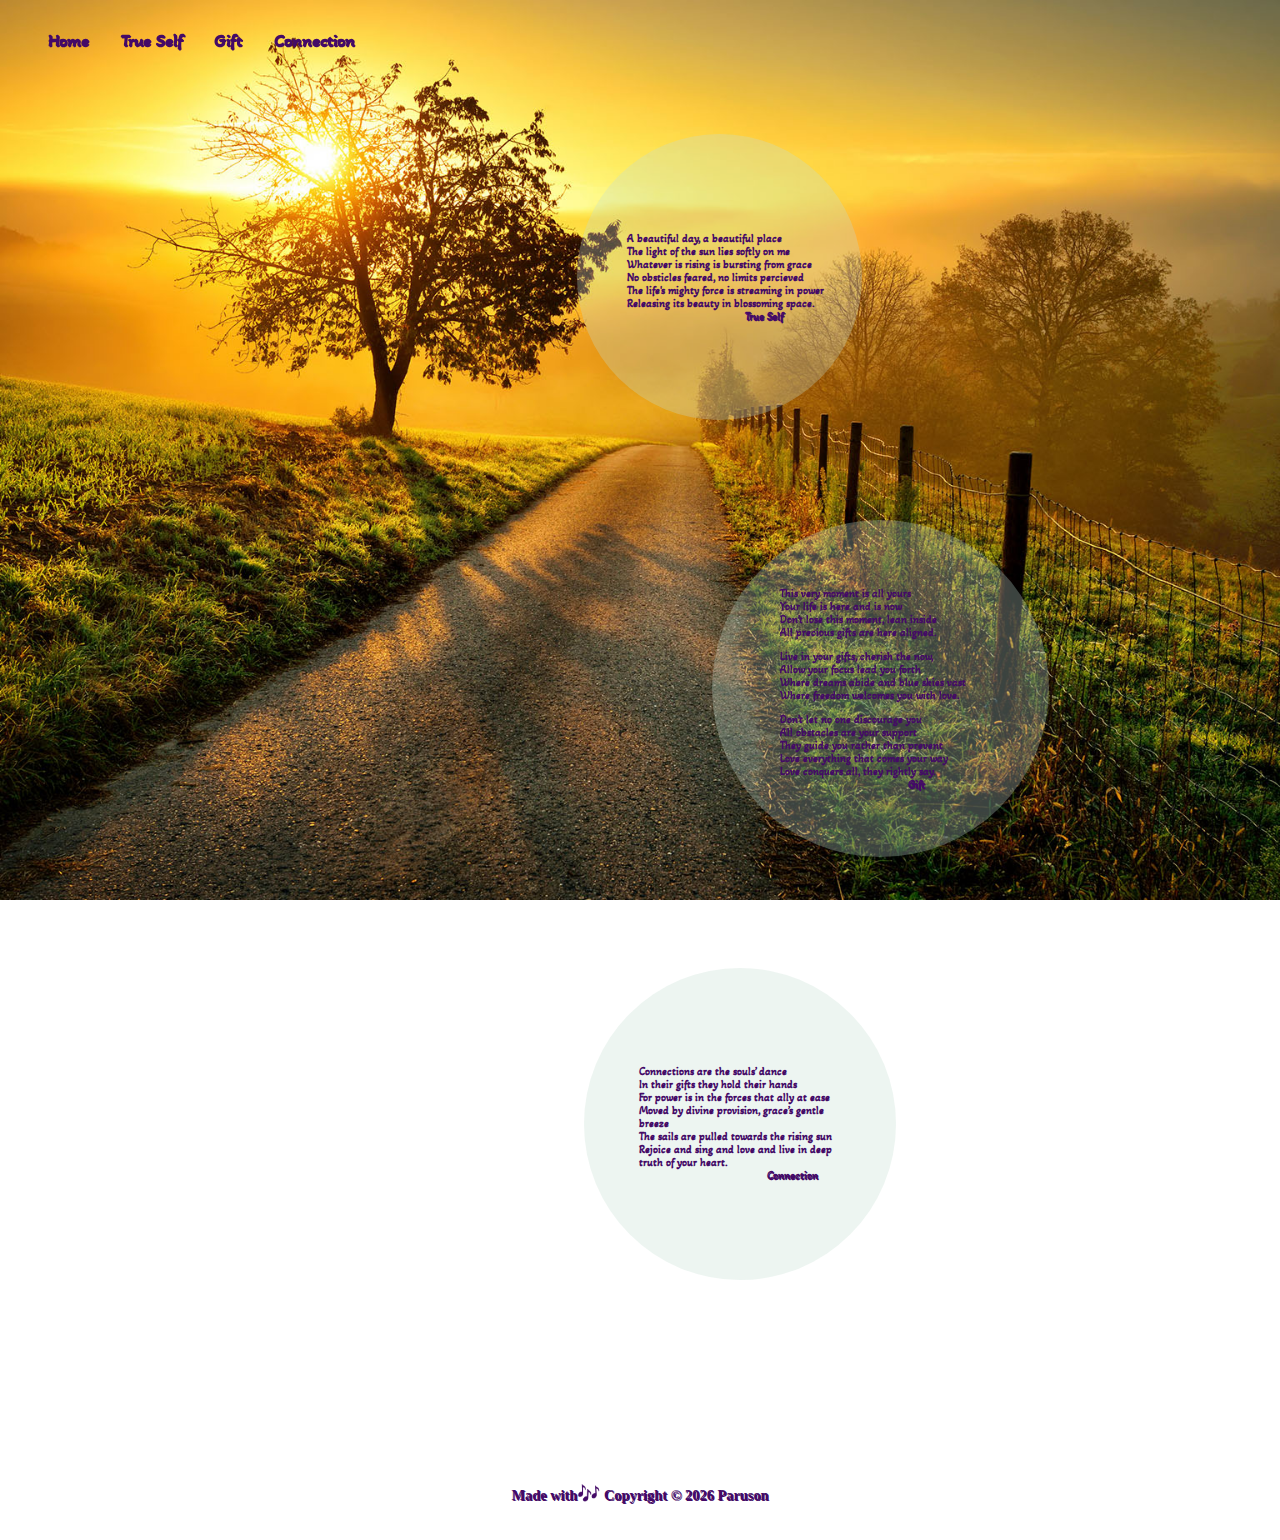
<file: index.html>
<!DOCTYPE html>
<html lang="en" dir="ltr">

<head>
  <meta charset="utf-8">
  <meta name="viewport" content="width=device-width, initial-scale=1">
  <title>This Life is a Gift</title>

  <link rel="icon" href="images/favicon.ico">
  <link rel="stylesheet" href="styles.css" />

  <link rel="preconnect" href="https://fonts.googleapis.com">
  <link rel="preconnect" href="https://fonts.gstatic.com" crossorigin>
  <link href="https://fonts.googleapis.com/css2?family=Akaya+Kanadaka&display=swap" rel="stylesheet">

</head>

<body class="home">

  <header>
    <menu>
      <li> <a class="navbar" href="index.html">Home</a></li>
      <li> <a class="navbar" href="trueself.html">True Self</a></li>
      <li> <a class="navbar" href="gift.html">Gift</a></li>
      <li> <a class="navbar" href="connection.html">Connection</a></li>
      </menu>
  </header>


<div class="transbox" id="frontfirst" id="butterfly">
  <div class="textbox">
    <p>A beautiful day, a beautiful place<br>The light of the sun lies softly on me<br>Whatever is rising is bursting from grace<br>No obsticles feared, no limits percieved<br>The life's mighty force is streaming in power<br>Releasing its beauty in blossoming space.<br><a href="trueself.html"><span id="signature">True Self</span></a></p>
    </div>
  </div>


<div class="transbox2">
    <div class="textbox">
      <p>This very moment is all yours<br>Your life is here and is now<br>Don’t lose this moment, lean inside<br>All precious gifts are here aligned.</p>
      <p>Live in your gifts, cherish the now,<br>Allow your focus lead you forth<br>Where dreams abide and blue skies vast<br>Where freedom welcomes you with love.</p>
      <p>Don’t let no one discourage you<br>All obstacles are your support<br>They guide you rather than prevent<br>Love everything that comes your way<br>Love conquers all, they rightly say.<br><a href="gift.html"><span id="signature">Gift</span></a></p>
   </div>
</div>

<div class="transbox3">
  <div class="textbox">
    <p>Connections are the souls’ dance<br>In their gifts they hold their hands<br>For power is in the forces that ally at ease<br>Moved by divine provision, grace’s gentle breeze<br>The sails are pulled towards the rising sun<br>Rejoice and sing and love and live in deep truth of your heart.<br><a href="connection.html"><span id="signature">Connection</span></a></p>
  </div>
</div>

<div class="video">

</div>

<footer>
  <p> Made with<span id="footicon">🎶</span> Copyright &copy; <script>document.write(/\d{4}/.exec(Date())[0])</script><a class="foot" href="http://www.paruson.com/" target="_blank" rel="noopener noreferrer"> Paruson</a></p>
</footer>

</body>

</html>
</file>
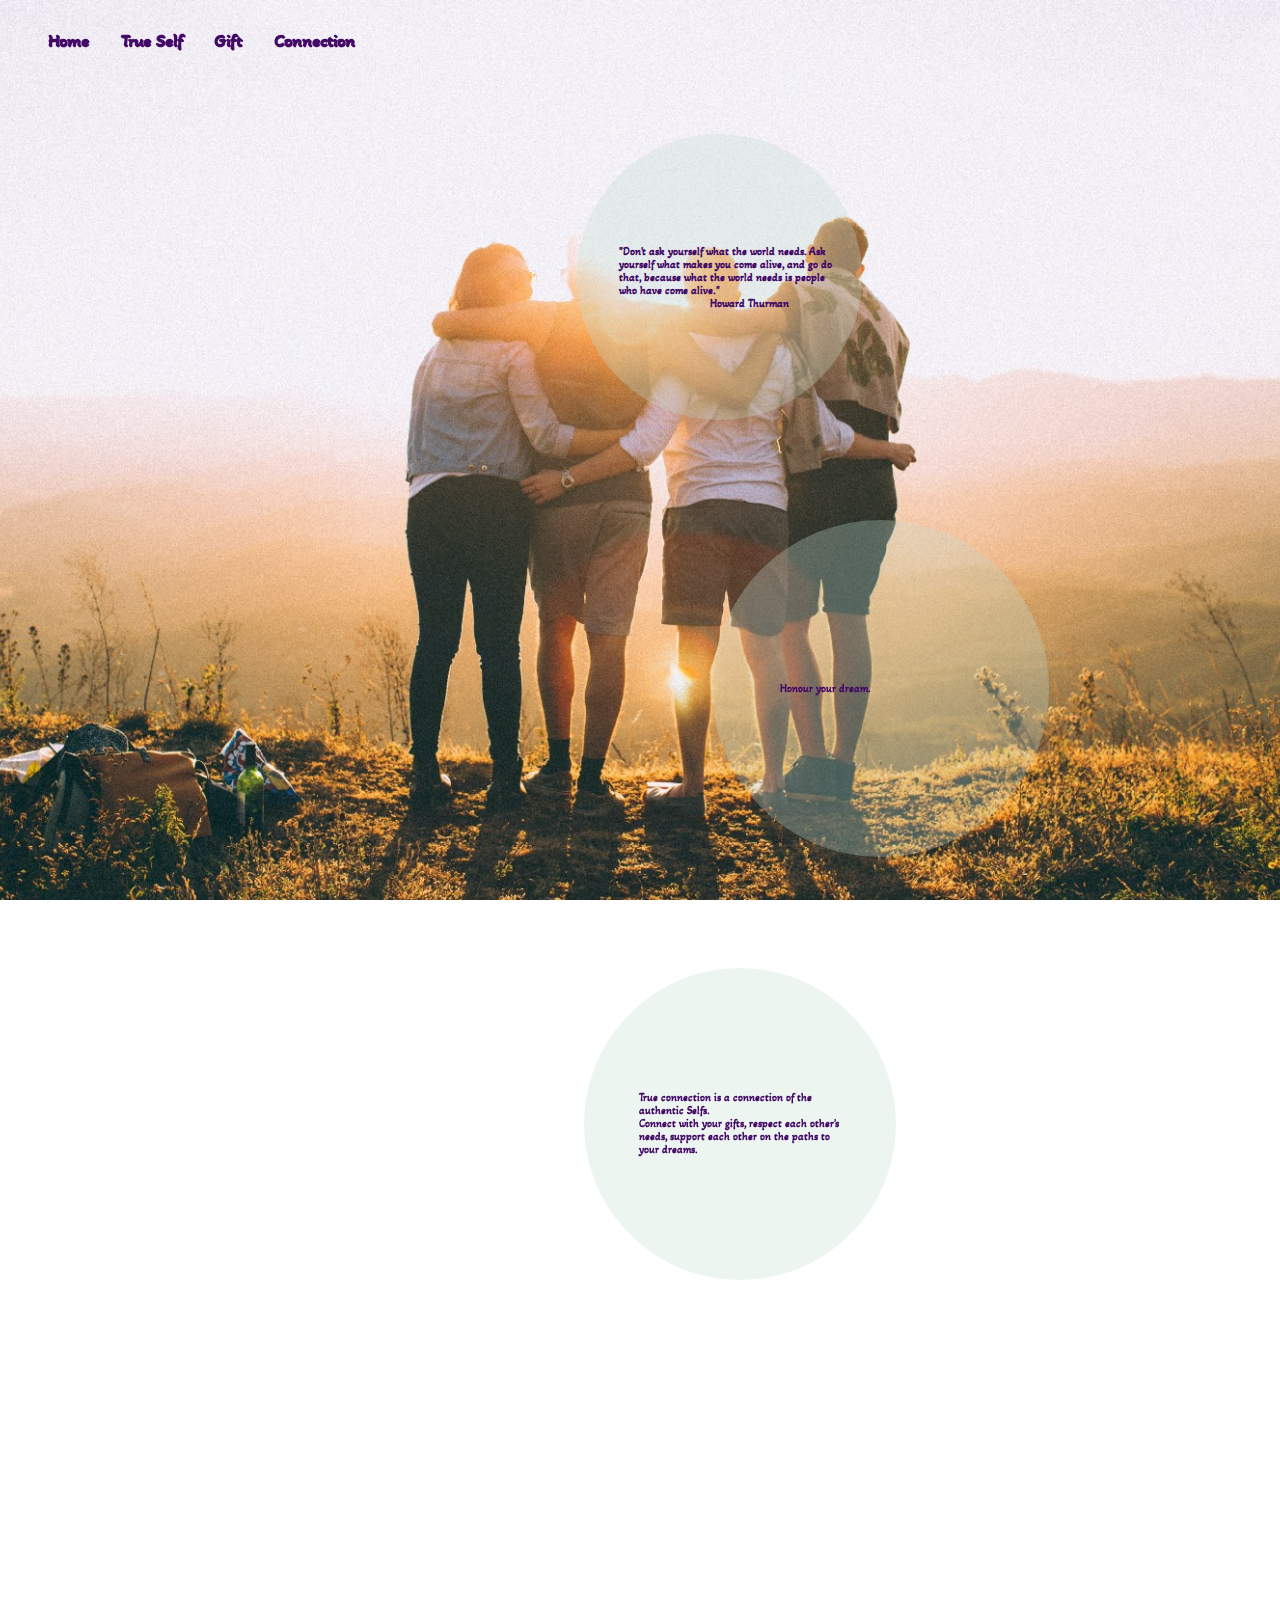
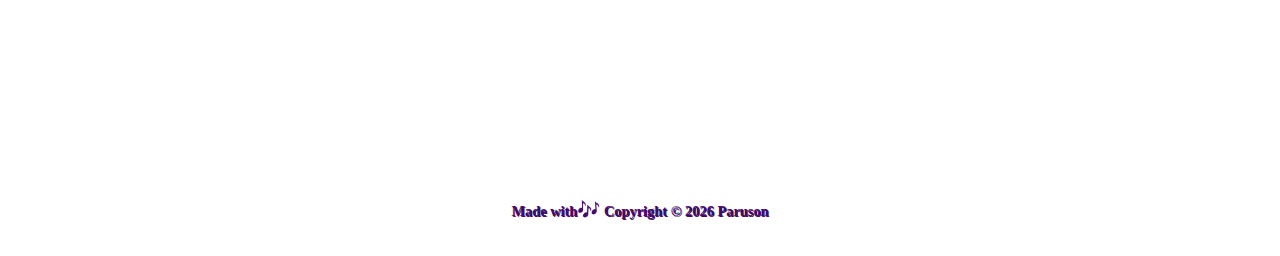
<file: connection.html>
<!DOCTYPE html>
<html lang="en" dir="ltr">

<head>
  <meta charset="utf-8">
  <meta name="viewport" content="width=device-width, initial-scale=1">
  <title>This Life is a Gift</title>

  <link rel="icon" href="images/favicon.ico">
  <link rel="stylesheet" href="styles.css" />

  <link rel="preconnect" href="https://fonts.googleapis.com">
  <link rel="preconnect" href="https://fonts.gstatic.com" crossorigin>
  <link href="https://fonts.googleapis.com/css2?family=Akaya+Kanadaka&display=swap" rel="stylesheet">

</head>

<body class="connection">

  <header>
    <menu>
      <li> <a class="navbar" href="index.html">Home</a></li>
      <li> <a class="navbar" href="trueself.html">True Self</a></li>
      <li> <a class="navbar" href="gift.html">Gift</a></li>
      <li> <a class="navbar" href="connection.html">Connection</a></li>
    </menu>
  </header>

  <div class="transbox">
    <div class="textbox">
      <p>"Don't ask yourself what the world needs. Ask yourself what makes you come alive, and go do that, because what the world needs is people who have come alive."<br><span id="signaturealive">Howard Thurman</span></p>
    </div>
  </div>

  <div class="transbox2">
    <div class="textbox">
      <p>Honour your dream.</p>
    </div>
  </div>

  <div class="transbox3">
    <div class="textbox">
      <p>True connection is a connection of the authentic Selfs.<br>Connect with your gifts, respect each other's needs, support each other on the paths to your dreams.</p>
    </div>
  </div>

<div class="video">
<iframe width="165" height="85" src="https://www.youtube.com/embed/eNDdXQ58ugI" title="YouTube video player" frameborder="0" allow="accelerometer; autoplay; clipboard-write; encrypted-media; gyroscope; picture-in-picture" allowfullscreen></iframe>
<iframe width="165" height="85" src="https://www.youtube.com/embed/Wdn82UeBDko" title="YouTube video player" frameborder="0" allow="accelerometer; autoplay; clipboard-write; encrypted-media; gyroscope; picture-in-picture" allowfullscreen></iframe>
<iframe width="165" height="85" src="https://www.youtube-nocookie.com/embed/qMRaNjjFNtU?si=-97ACLJhQIlm86Wb&amp;start=235" title="YouTube video player" frameborder="0" allow="accelerometer; autoplay; clipboard-write; encrypted-media; gyroscope; picture-in-picture; web-share" allowfullscreen></iframe>
</div>

<footer>
    <p> Made with<span id="footicon">🎶</span> Copyright &copy; <script>document.write(/\d{4}/.exec(Date())[0])</script><a class="foot" href="http://www.paruson.com/" target="_blank" rel="noopener noreferrer"> Paruson</a></p>
</footer>

</body>

</html>
</file>
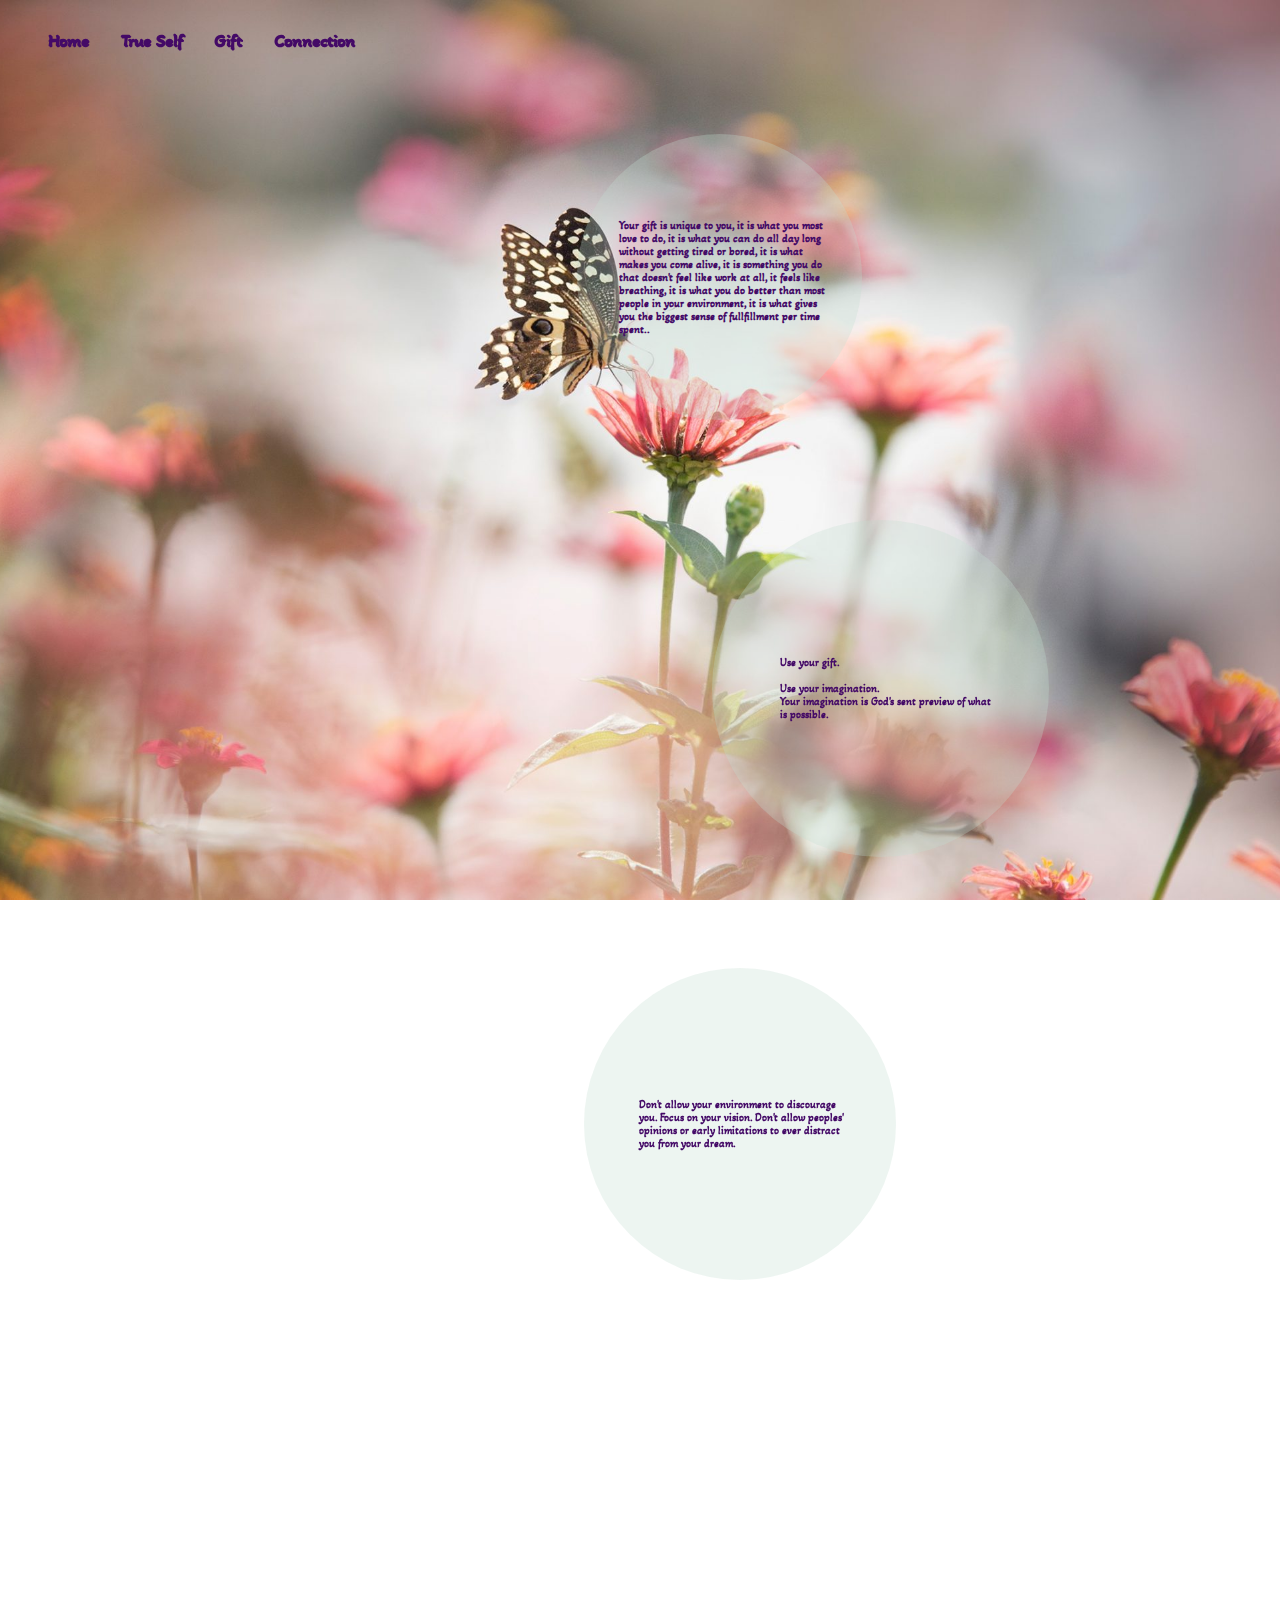
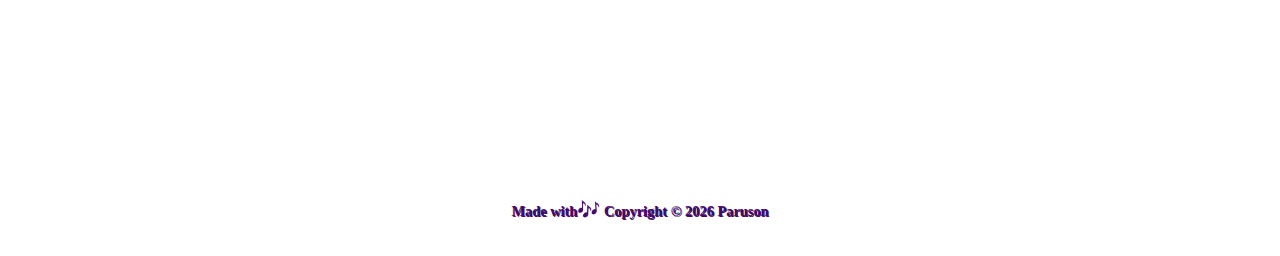
<file: gift.html>
<!DOCTYPE html>
<html lang="en" dir="ltr">

<head>
  <meta charset="utf-8">
  <meta name="viewport" content="width=device-width, initial-scale=1">
  <title>This Life is a Gift</title>

  <link rel="icon" href="images/favicon.ico">
  <link rel="stylesheet" href="styles.css" />

  <link rel="preconnect" href="https://fonts.googleapis.com">
  <link rel="preconnect" href="https://fonts.gstatic.com" crossorigin>
  <link href="https://fonts.googleapis.com/css2?family=Akaya+Kanadaka&display=swap" rel="stylesheet">

</head>

<body class="gift">

  <header>
    <menu>
      <li> <a class="navbar" href="index.html">Home</a></li>
      <li> <a class="navbar" href="trueself.html">True Self</a></li>
      <li> <a class="navbar" href="gift.html">Gift</a></li>
      <li> <a class="navbar" href="connection.html">Connection</a></li>
    </menu>
  </header>

  <div class="transbox" id="butterfly">
    <div class="textbox">
      <p>Your gift is unique to you, it is what you most love to do, it is what you can do all day long without getting tired or bored, it is what makes you come alive, it is something you do that doesn't feel like work at all, it feels like breathing, it is what you do better than most people in your environment, it is what gives you the biggest sense of fullfillment per time spent..</p>
    </div>
  </div>

  <div class="transbox2">
    <div class="textbox">
      <p>Use your gift. <br> <br>Use your imagination.<br>Your imagination is God's sent preview of what is possible.</p>
    </div>
  </div>

  <div class="transbox3">
    <div class="textbox">
      <p>Don't allow your environment to discourage you. Focus on your vision. Don't allow peoples' opinions or early limitations to ever distract you from your dream.</p>
    </div>
  </div>

<div class="video">
  <iframe width="165" height="85" src="https://www.youtube.com/embed/BKfRSOKPzhM" title="YouTube video player" frameborder="0" allow="accelerometer; autoplay; clipboard-write; encrypted-media; gyroscope; picture-in-picture" allowfullscreen></iframe>
  <iframe width="165" height="85" src="https://www.youtube.com/embed/wYNwaSmBIKs" title="YouTube video player" frameborder="0" allow="accelerometer; autoplay; clipboard-write; encrypted-media; gyroscope; picture-in-picture; web-share" allowfullscreen></iframe>
  <iframe width="165" height="85" src="https://www.youtube.com/embed/d_lYCi9virI" title="YouTube video player" frameborder="0" allow="accelerometer; autoplay; clipboard-write; encrypted-media; gyroscope; picture-in-picture" allowfullscreen></iframe>
</div>

<footer>
  <p> Made with<span id="footicon">🎶</span> Copyright &copy; <script>document.write(/\d{4}/.exec(Date())[0])</script><a class="foot" href="http://www.paruson.com/" target="_blank" rel="noopener noreferrer"> Paruson</a></p>
</footer>

</body>

</html>
</file>
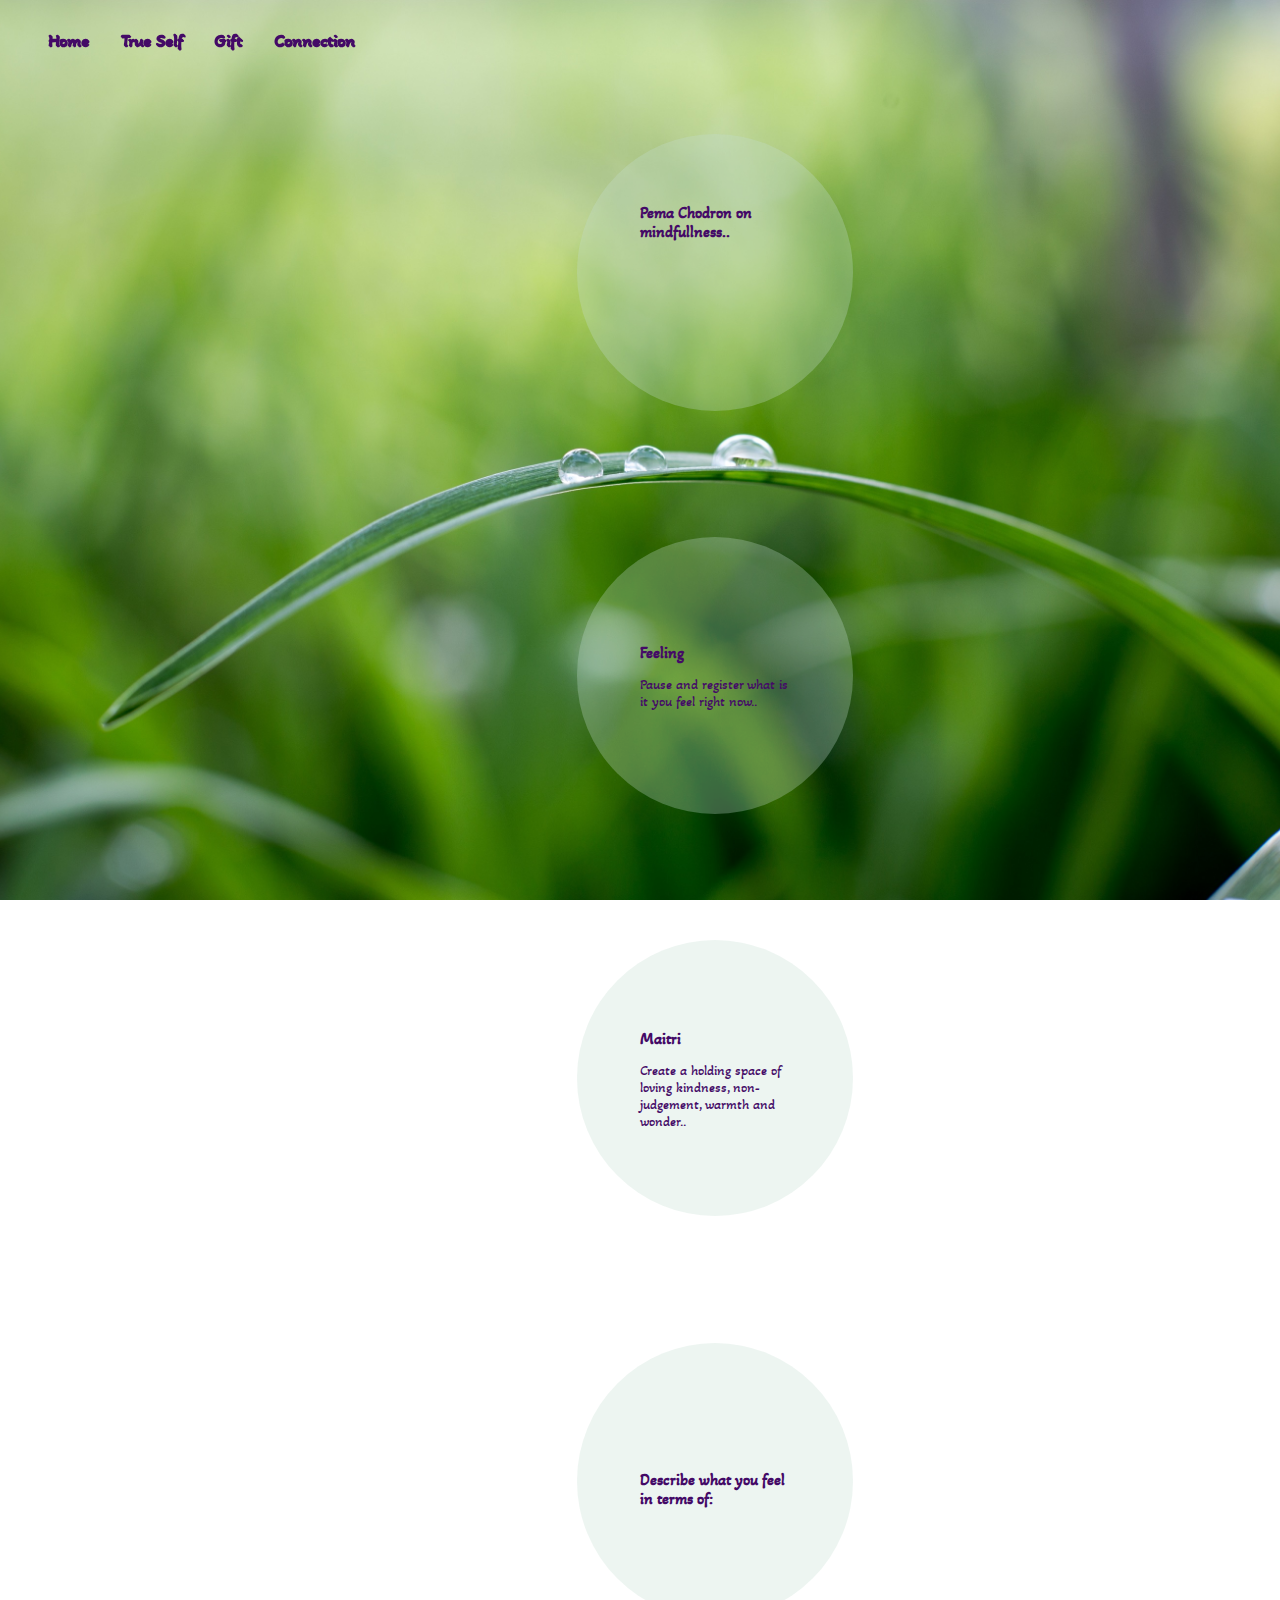
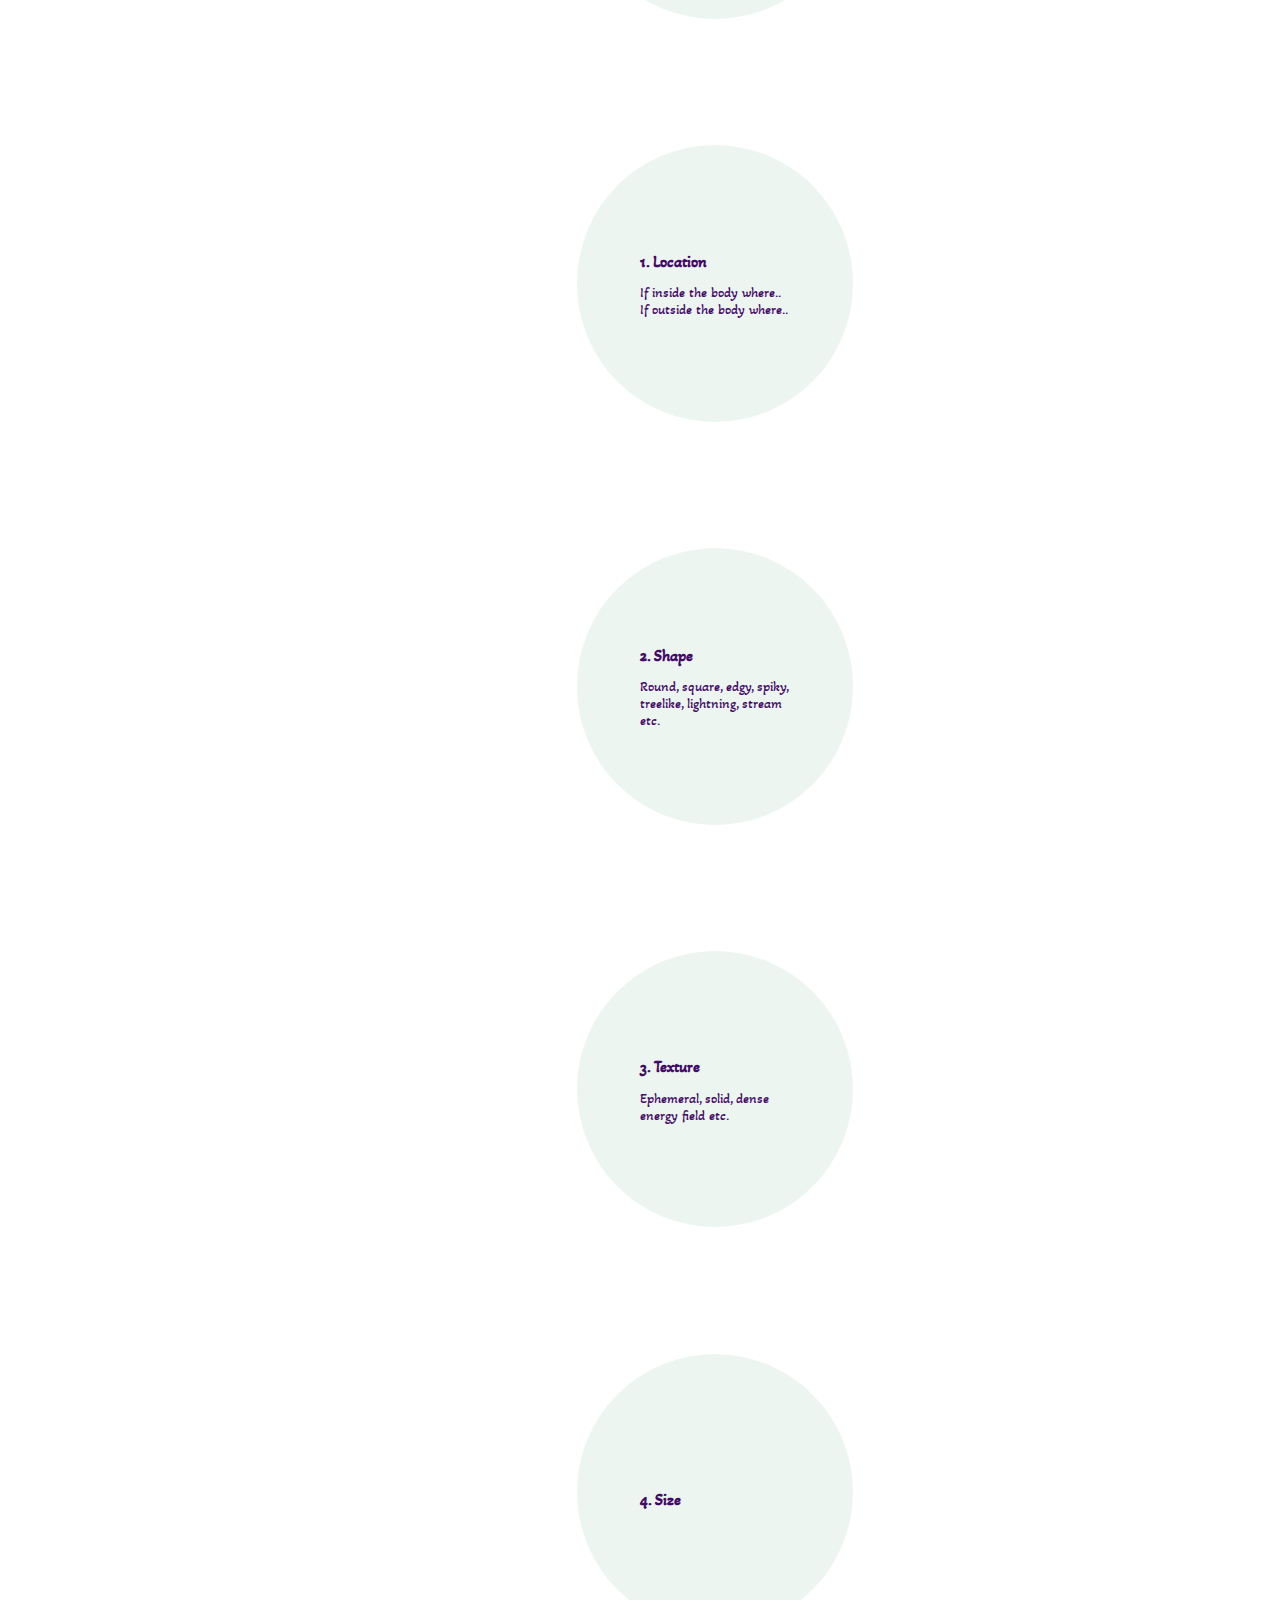
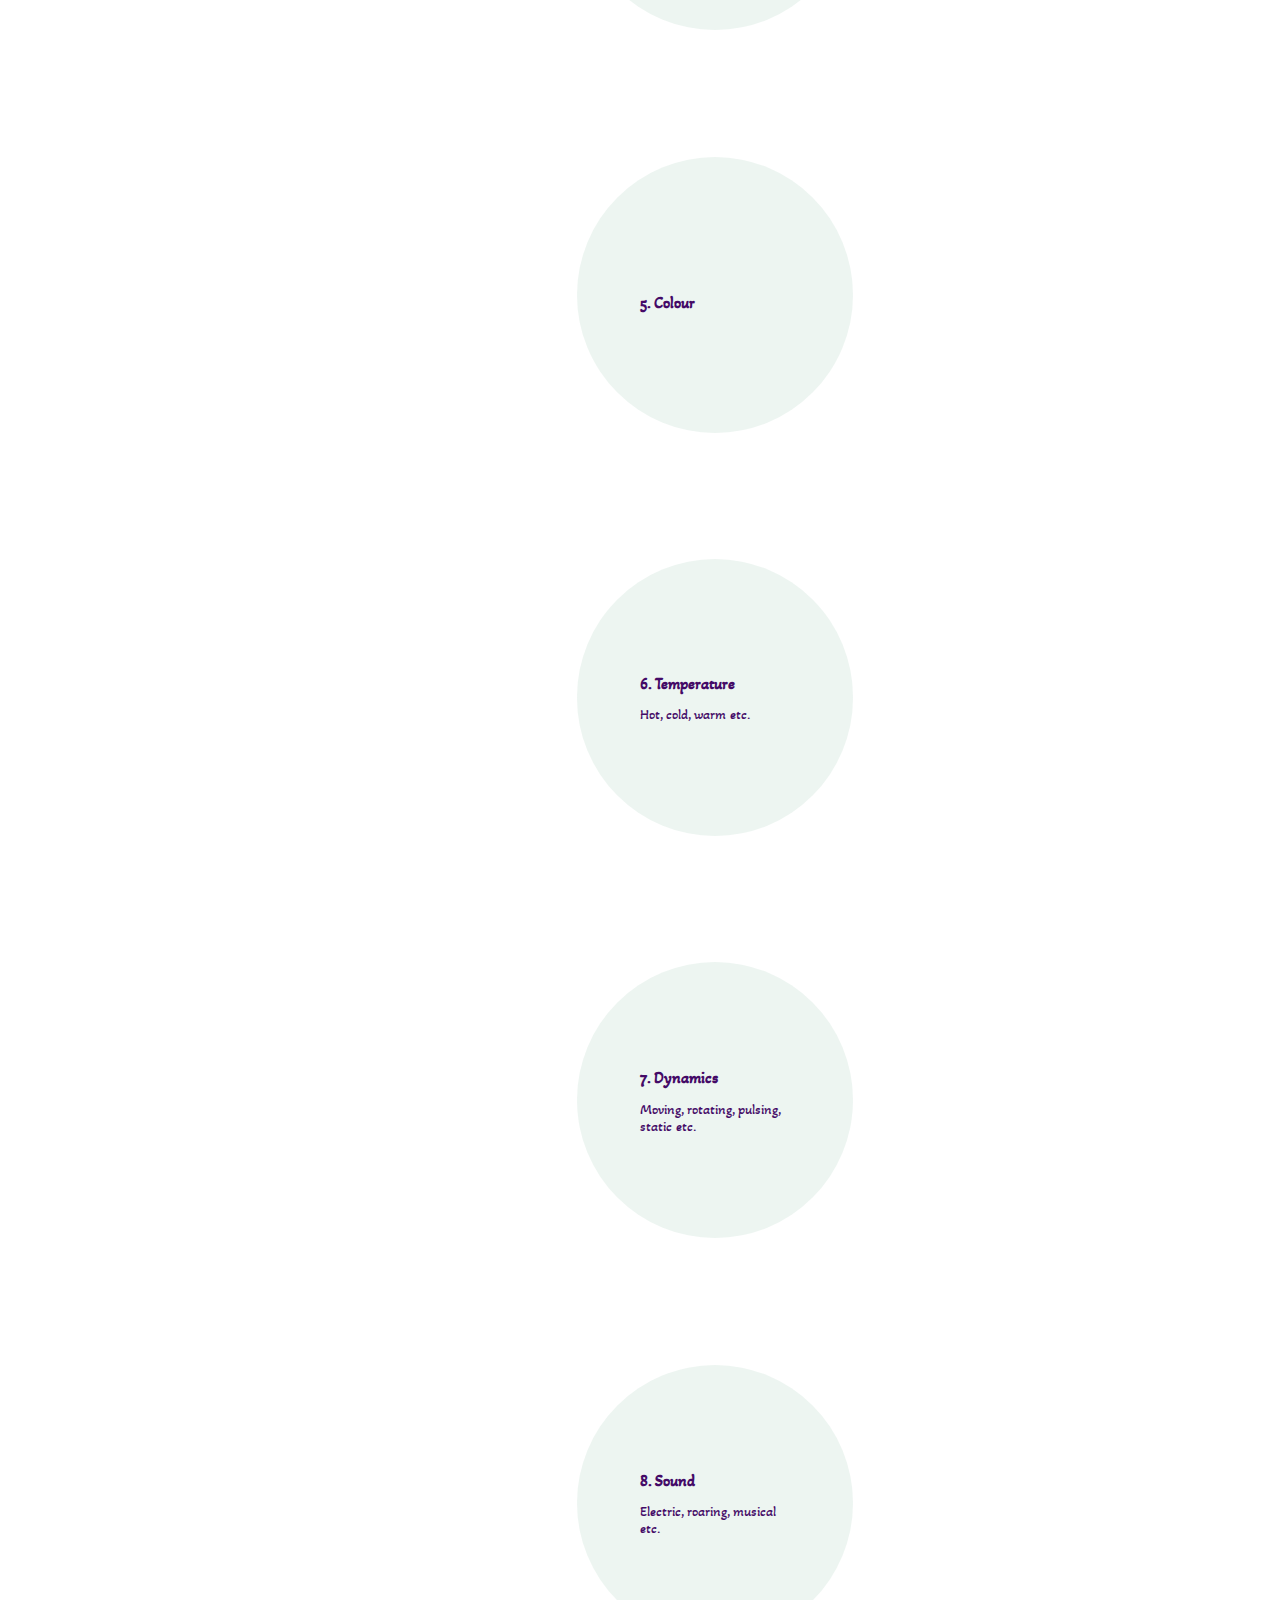
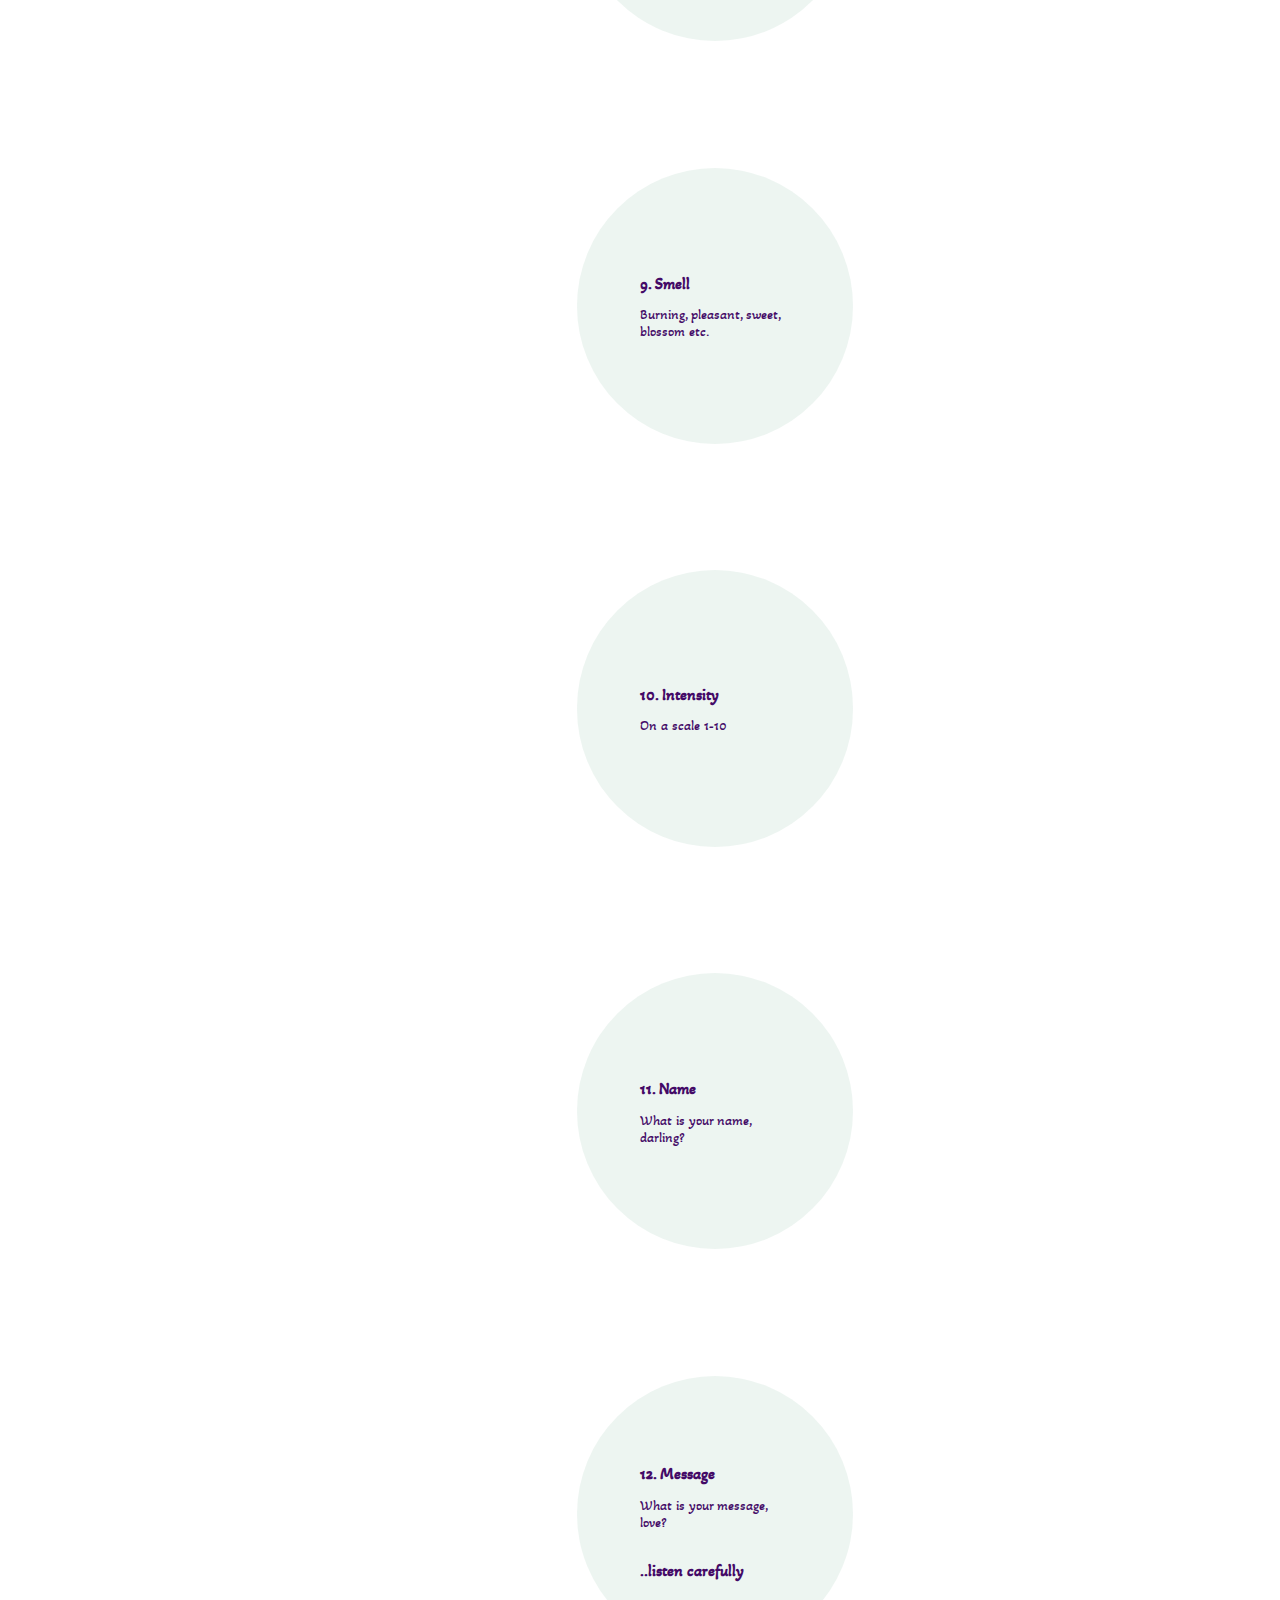
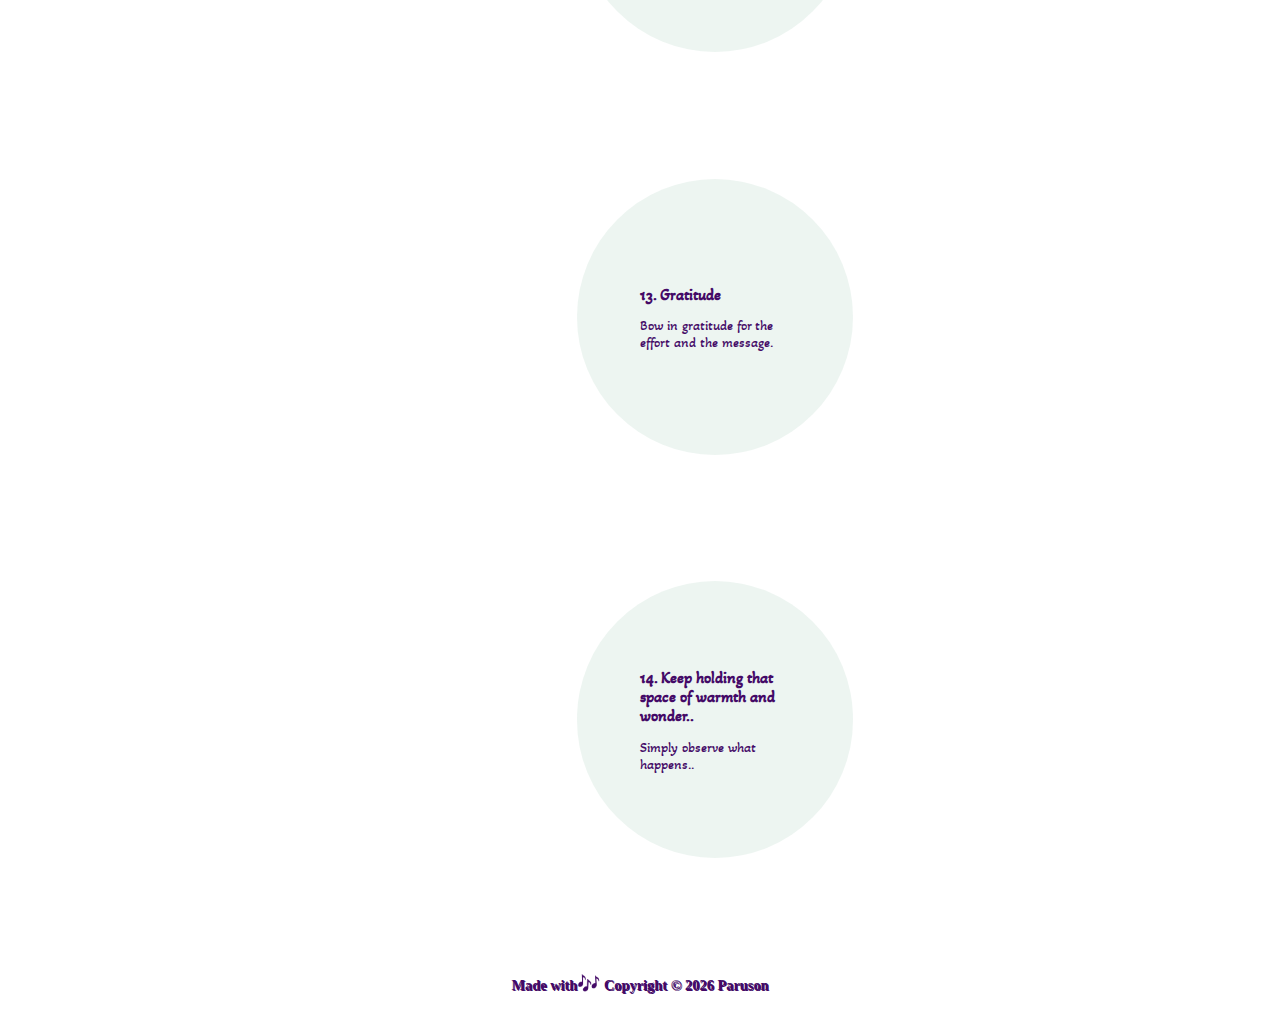
<file: icu.html>
<!DOCTYPE html>
<html lang="en" dir="ltr">

<head>
  <meta charset="utf-8">
  <meta name="viewport" content="width=device-width, initial-scale=1">
  <title>This Life is a Gift</title>

  <link rel="icon" href="images/favicon.ico">
  <link rel="stylesheet" href="styles.css" />

  <link rel="preconnect" href="https://fonts.googleapis.com">
  <link rel="preconnect" href="https://fonts.gstatic.com" crossorigin>
  <link href="https://fonts.googleapis.com/css2?family=Akaya+Kanadaka&display=swap" rel="stylesheet">

</head>

<body class="icu">

  <header>
    <menu>
      <li> <a class="navbar" href="index.html">Home</a></li>
      <li> <a class="navbar" href="trueself.html">True Self</a></li>
      <li> <a class="navbar" href="gift.html">Gift</a></li>
      <li> <a class="navbar" href="connection.html">Connection</a></li>
    </menu>
  </header>


<div class="transboxff">
<h3>Pema Chodron on mindfullness..</h3><p><iframe class="inframeicu" width="165" height="85" src="https://www.youtube.com/embed/6t_SGso_1PY" title="YouTube video player" frameborder="0" allow="accelerometer; autoplay; clipboard-write; encrypted-media; gyroscope; picture-in-picture" allowfullscreen></iframe></p>
</div>

<div class="transboxff">
<h3>Feeling</h3><p>Pause and register what is it you feel right now..</p>
</div>

<div class="transboxff">
<h3>Maitri</h3><p>Create a holding space of loving kindness, non-judgement, warmth and wonder..</p>
</div>

<div class="transboxff">
<h3>Describe what you feel in terms of:</h3>
</div>

<div class="transboxff">
<h3>1. Location</h3><p>If inside the body where..<br>If outside the body where..</p>
</div>

<div class="transboxff">
  <h3>2. Shape</h3><p>Round, square, edgy, spiky, treelike, lightning, stream etc.</p>
</div>

<div class="transboxff">
  <h3>3. Texture</h3><p>Ephemeral, solid, dense energy field etc.</p>
</div>

<div class="transboxff">
  <h3>4. Size</h3>
</div>

<div class="transboxff">
  <h3>5. Colour</h3>
</div>

<div class="transboxff">
  <h3>6. Temperature</h3><p>Hot, cold, warm etc.</p>
</div>

<div class="transboxff">
  <h3>7. Dynamics</h3><p>Moving, rotating, pulsing, static etc.</p>
</div>

<div class="transboxff">
  <h3>8. Sound</h3><p>Electric, roaring, musical etc.</p>
</div>

<div class="transboxff">
  <h3>9. Smell</h3><p>Burning, pleasant, sweet, blossom etc.</p>
</div>

<div class="transboxff">
  <h3>10. Intensity</h3><p>On a scale 1-10</p>
</div>

<div class="transboxff">
  <h3>11. Name</h3><p>What is your name, darling?</p>
</div>

<div class="transboxff">
  <h3>12. Message</h3><p>What is your message, love?</p><h3>..listen carefully</h3>
</div>

<div class="transboxff">
  <h3>13. Gratitude</h3><p>Bow in gratitude for the effort and the message.</p>
</div>

<div class="transboxff">
  <h3>14. Keep holding that space of warmth and wonder..</h3><p>Simply observe what happens..</p>
</div>


<footer>
  <p> Made with<span id="footicon">🎶</span> Copyright &copy; <script>document.write(/\d{4}/.exec(Date())[0])</script><a class="foot" href="http://www.paruson.com/" target="_blank" rel="noopener noreferrer"> Paruson</a></p>
</footer>

</body>

</html>
</file>
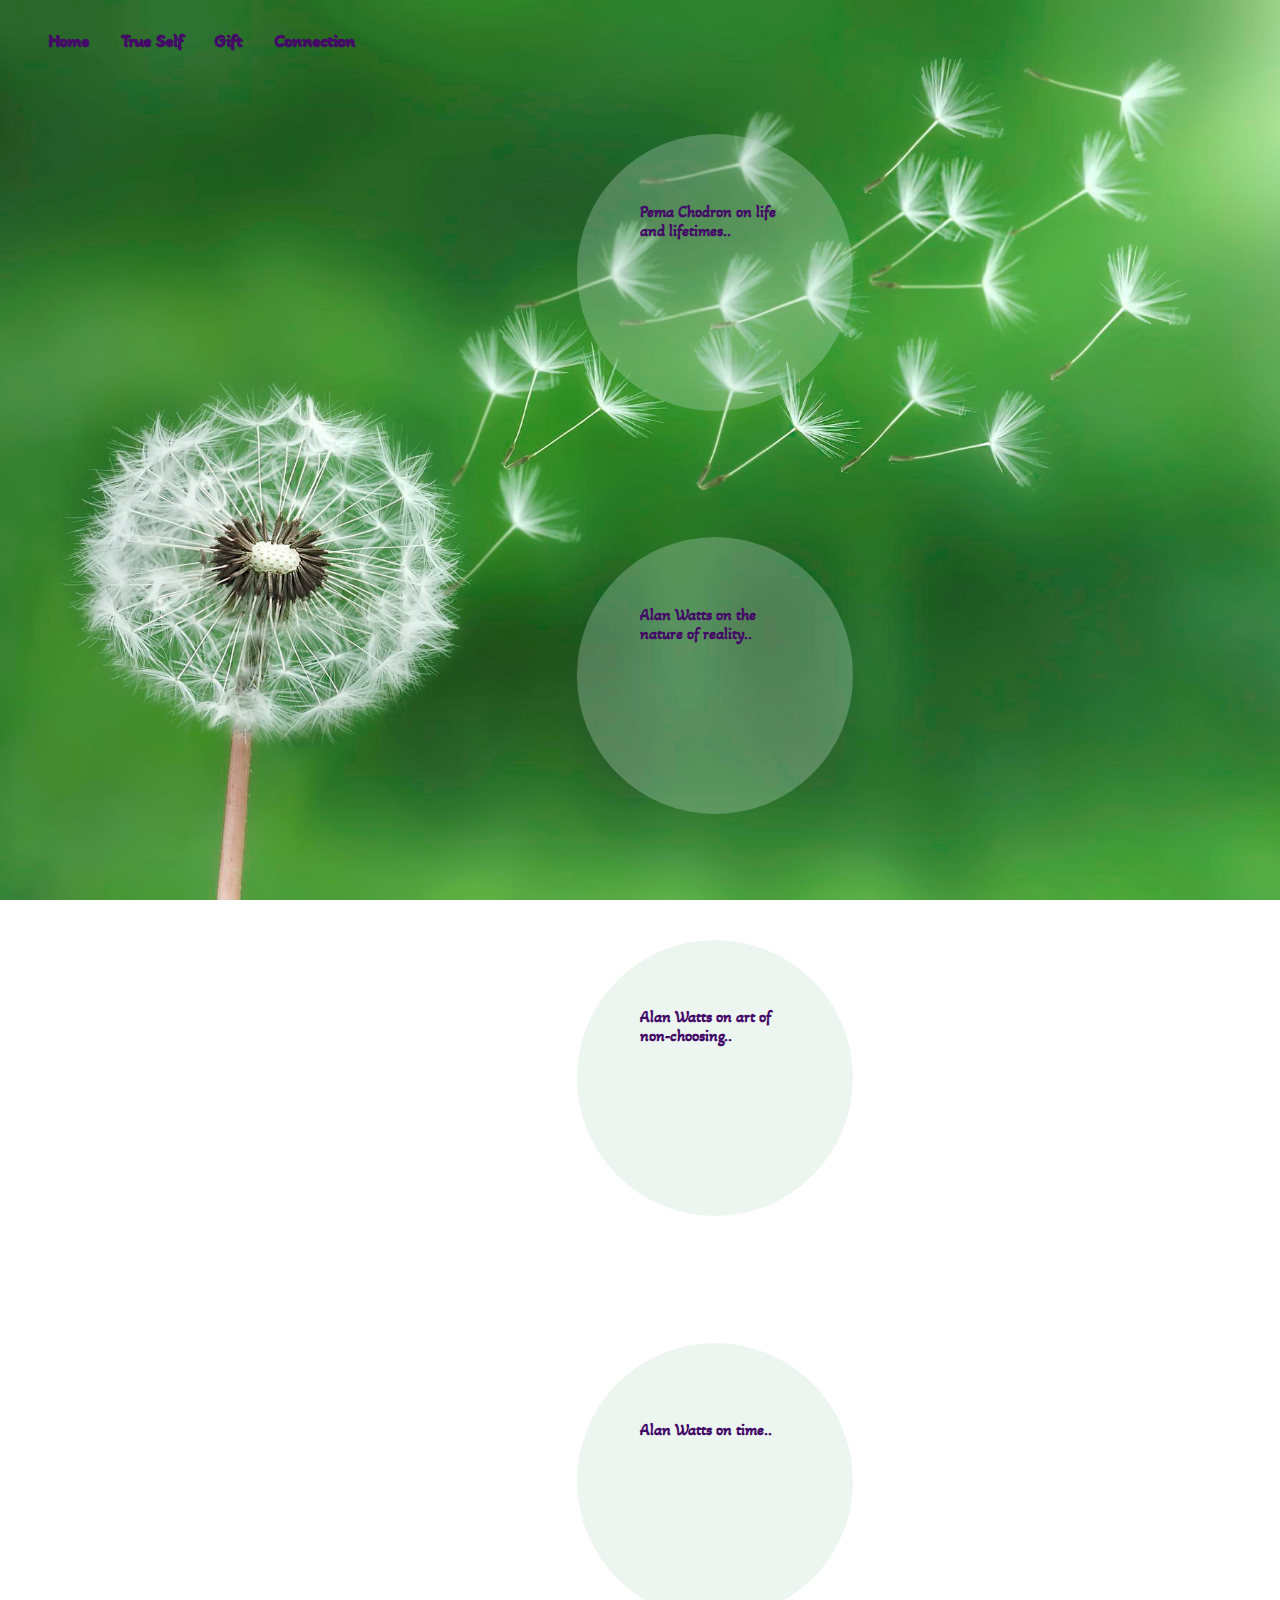
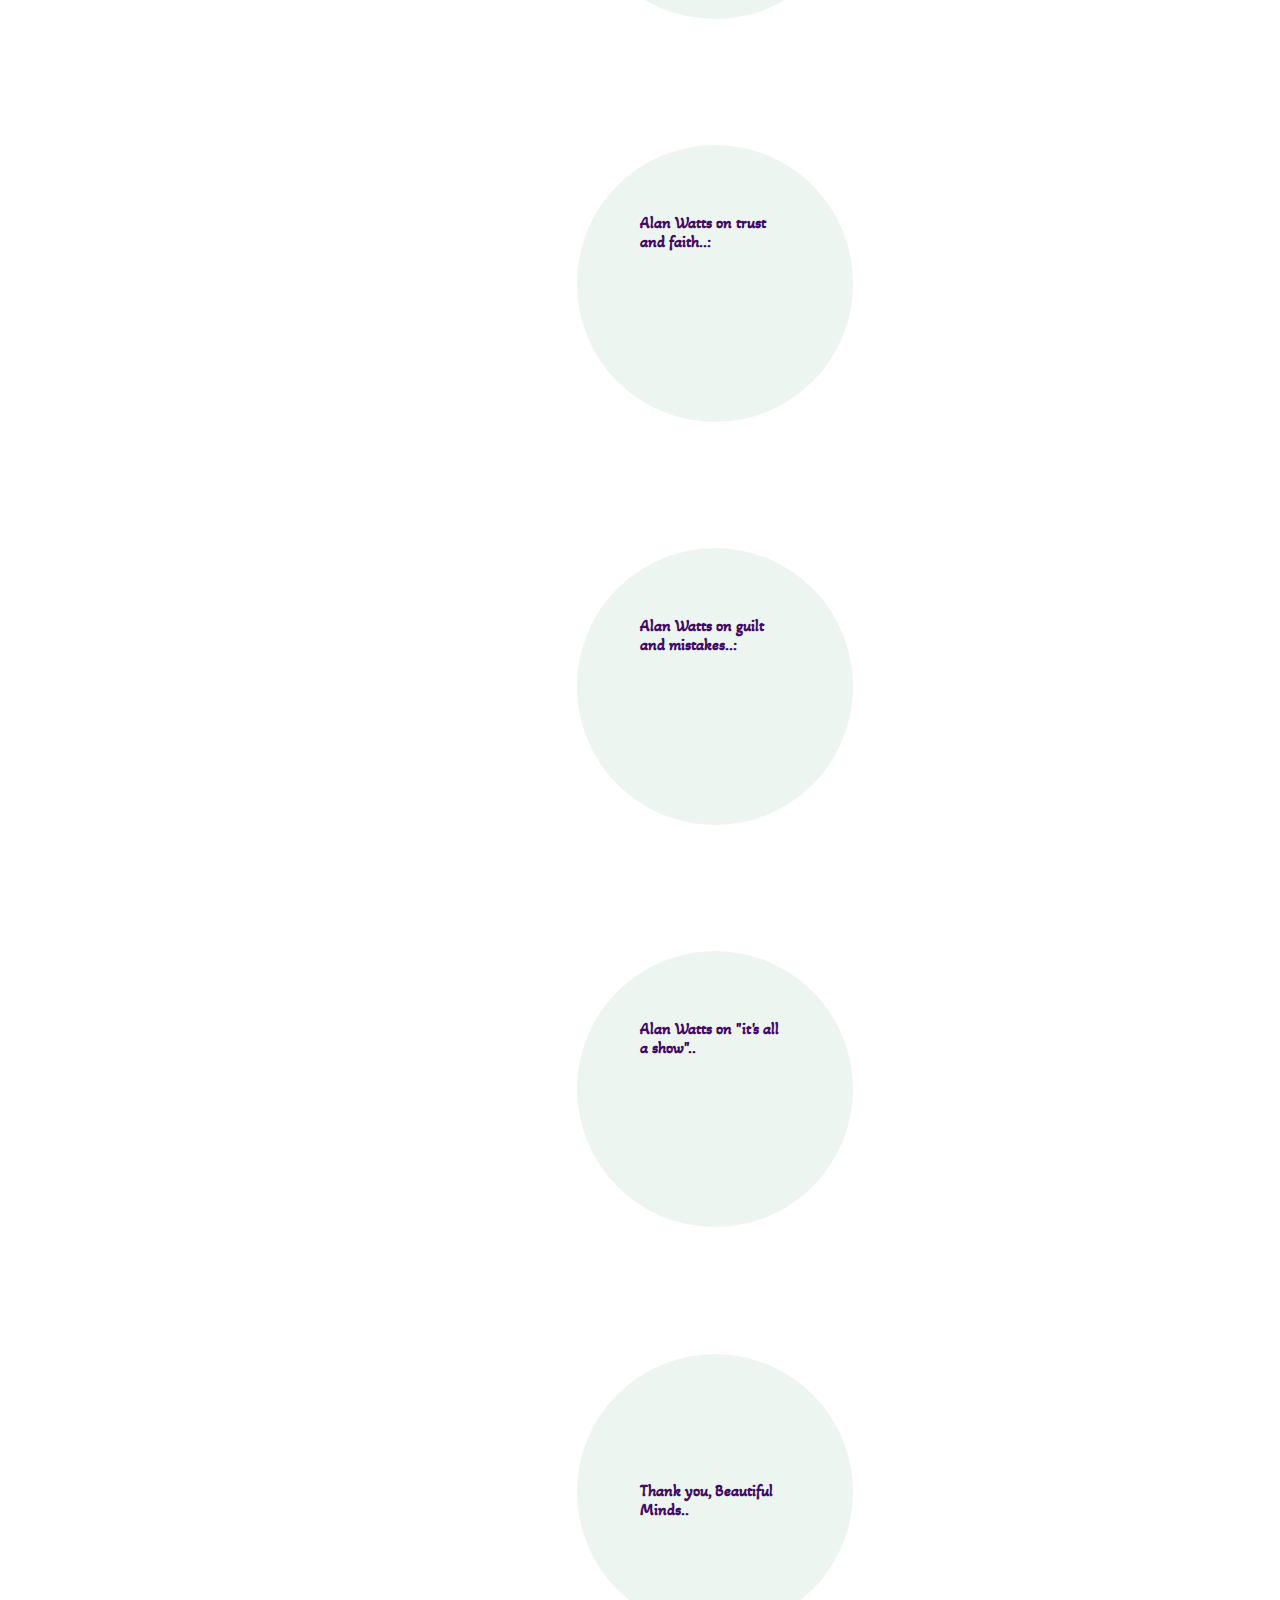
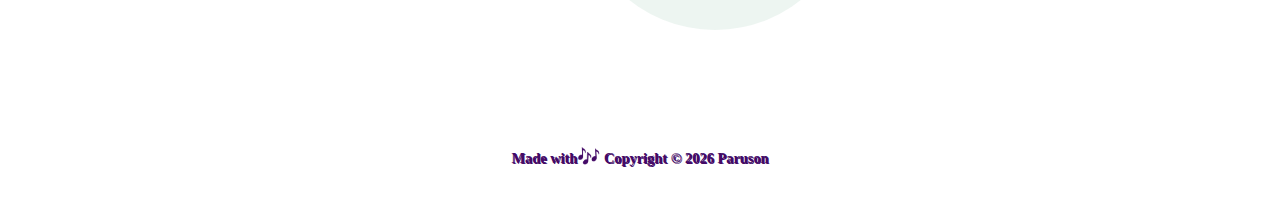
<file: life.html>
<!DOCTYPE html>
<html lang="en" dir="ltr">

<head>
  <meta charset="utf-8">
  <meta name="viewport" content="width=device-width, initial-scale=1">
  <title>This Life is a Gift</title>

  <link rel="icon" href="images/favicon.ico">
  <link rel="stylesheet" href="styles.css" />

  <link rel="preconnect" href="https://fonts.googleapis.com">
  <link rel="preconnect" href="https://fonts.gstatic.com" crossorigin>
  <link href="https://fonts.googleapis.com/css2?family=Akaya+Kanadaka&display=swap" rel="stylesheet">

</head>

<body class="life">

  <header>
    <menu>
      <li> <a class="navbar" href="index.html">Home</a></li>
      <li> <a class="navbar" href="trueself.html">True Self</a></li>
      <li> <a class="navbar" href="gift.html">Gift</a></li>
      <li> <a class="navbar" href="connection.html">Connection</a></li>
    </menu>
  </header>


<div class="transboxff">
<h3>Pema Chodron on life and lifetimes..</h3><p><iframe class="inframelife" width="165" height="85" src="https://www.youtube.com/embed/llpmtzThMFU" title="YouTube video player" frameborder="0" allow="accelerometer; autoplay; clipboard-write; encrypted-media; gyroscope; picture-in-picture" allowfullscreen></iframe></p>
</div>

<div class="transboxff">
<h3>Alan Watts on the nature of reality..</h3><p><iframe width="165" height="85" src="https://www.youtube-nocookie.com/embed/LuZ1SqXjLmw?si=qZrg_Oa8y18y-O_A&amp;start=94" title="YouTube video player" frameborder="0" allow="accelerometer; autoplay; clipboard-write; encrypted-media; gyroscope; picture-in-picture; web-share" allowfullscreen></iframe></p>
</div>

<div class="transboxff">
<h3>Alan Watts on art of non-choosing..</h3><p><iframe width="165" height="85" src="https://www.youtube-nocookie.com/embed/X2Kwn4eo78w?si=MgGWEGU-0twESEFK" title="YouTube video player" frameborder="0" allow="accelerometer; autoplay; clipboard-write; encrypted-media; gyroscope; picture-in-picture; web-share" allowfullscreen></iframe></p>
</div>

<div class="transboxff">
  <h3>Alan Watts on time..</h3><p><iframe width="165" height="85" src="https://www.youtube-nocookie.com/embed/Fw3on-0Kl5w?si=yin6R2sMx_2vSYKD&amp;start=94" title="YouTube video player" frameborder="0" allow="accelerometer; autoplay; clipboard-write; encrypted-media; gyroscope; picture-in-picture; web-share" allowfullscreen></iframe></p>
</div>

<div class="transboxff">
  <h3>Alan Watts on trust and faith..:</h3><p><iframe width="165" height="85" src="https://www.youtube-nocookie.com/embed/OBecEtSVFis?si=hWPkWDPssslAoYeI" title="YouTube video player" frameborder="0" allow="accelerometer; autoplay; clipboard-write; encrypted-media; gyroscope; picture-in-picture; web-share" allowfullscreen></iframe></p>
</div>

<div class="transboxff">
  <h3>Alan Watts on guilt and mistakes..:</h3><p><iframe width="165" height="85" src="https://www.youtube-nocookie.com/embed/HOJP8eKAca0?si=_R7q0u_SU67Em5fH&amp;start=94" title="YouTube video player" frameborder="0" allow="accelerometer; autoplay; clipboard-write; encrypted-media; gyroscope; picture-in-picture; web-share" allowfullscreen></iframe></p>
</div>

<div class="transboxff">
  <h3>Alan Watts on "it's all a show"..</h3><p><iframe class="inframelife" width="165" height="85" src="https://www.youtube.com/embed/Rw66tiEC6nc" title="YouTube video player" frameborder="0" allow="accelerometer; autoplay; clipboard-write; encrypted-media; gyroscope; picture-in-picture" allowfullscreen></iframe></p>
</div>

<div class="transboxff">
  <h3>Thank you, Beautiful Minds..</h3>
</div>


<footer>
  <p> Made with<span id="footicon">🎶</span> Copyright &copy; <script>document.write(/\d{4}/.exec(Date())[0])</script><a class="foot" href="http://www.paruson.com/" target="_blank" rel="noopener noreferrer"> Paruson</a></p>
</footer>

</body>

</html>
</file>
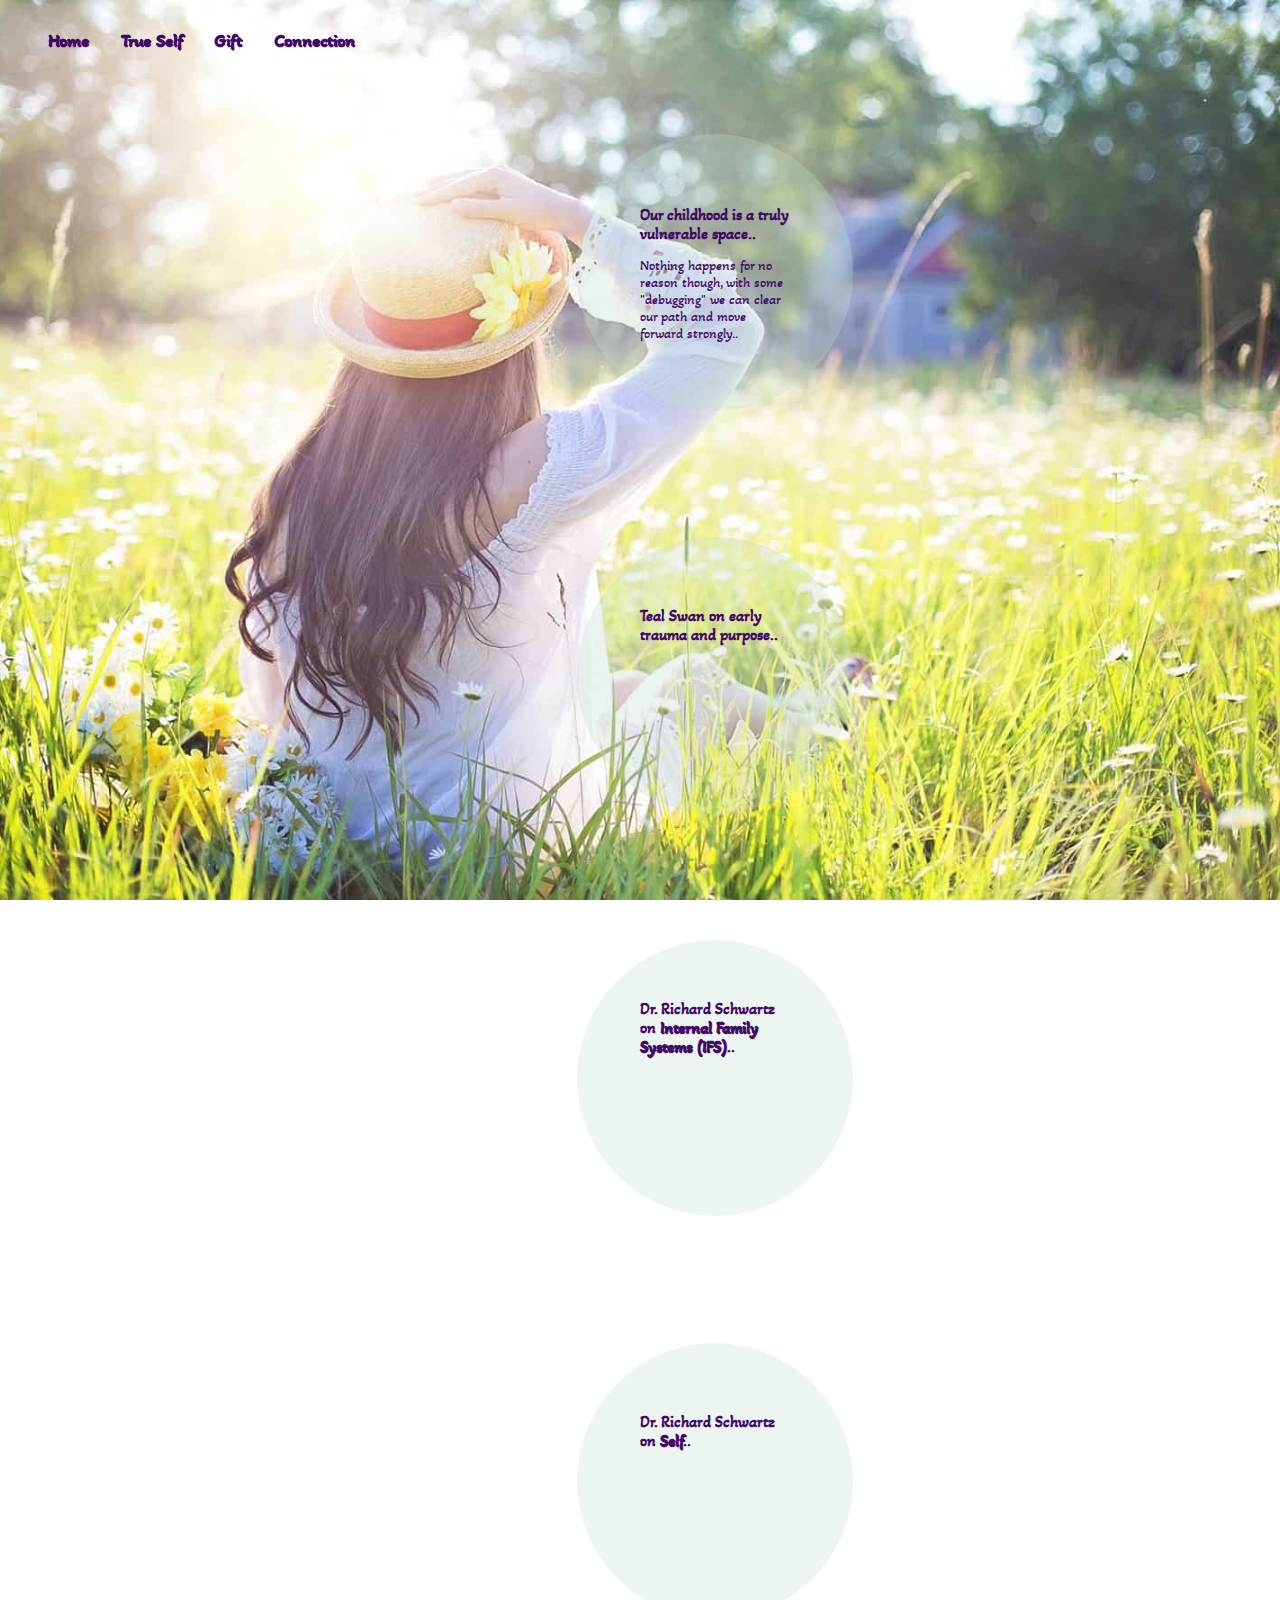
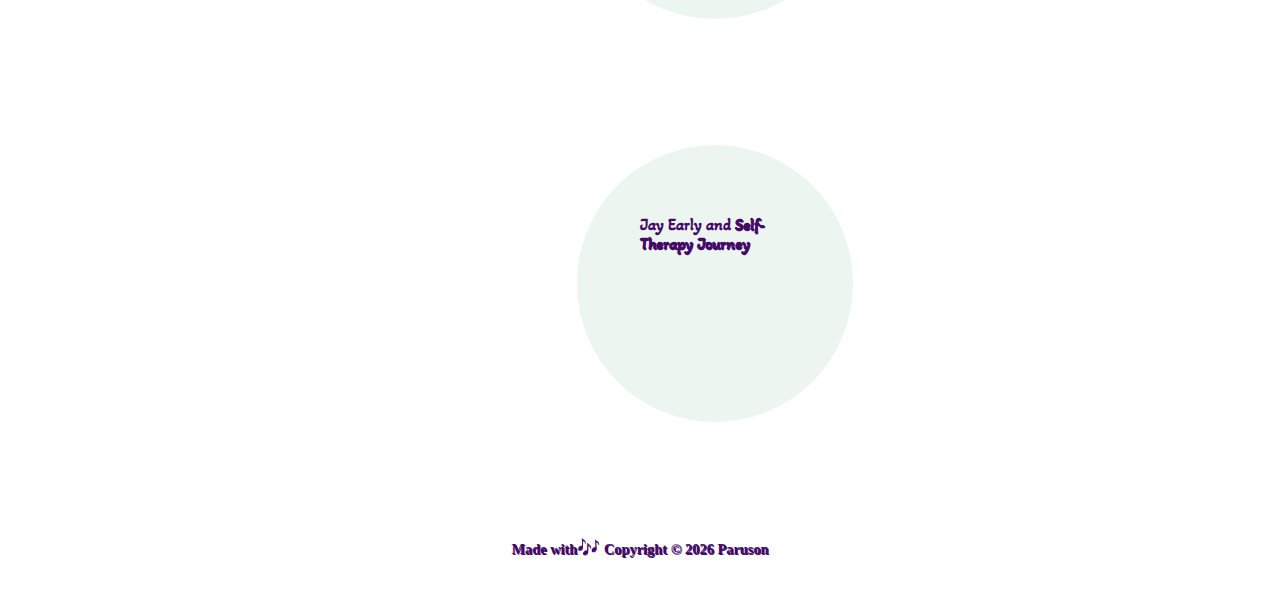
<file: self.html>
<!DOCTYPE html>
<html lang="en" dir="ltr">

<head>
  <meta charset="utf-8">
  <meta name="viewport" content="width=device-width, initial-scale=1">
  <title>This Life is a Gift</title>

  <link rel="icon" href="images/favicon.ico">
  <link rel="stylesheet" href="styles.css" />

  <link rel="preconnect" href="https://fonts.googleapis.com">
  <link rel="preconnect" href="https://fonts.gstatic.com" crossorigin>
  <link href="https://fonts.googleapis.com/css2?family=Akaya+Kanadaka&display=swap" rel="stylesheet">

</head>

<body class="self">

  <header>
    <menu>
      <li> <a class="navbar" href="index.html">Home</a></li>
      <li> <a class="navbar" href="trueself.html">True Self</a></li>
      <li> <a class="navbar" href="gift.html">Gift</a></li>
      <li> <a class="navbar" href="connection.html">Connection</a></li>
    </menu>
  </header>

<div class="transboxff">
  <h3>Our childhood is a truly vulnerable space..</h3><p>Nothing happens for no reason though, with some "debugging" we can clear our path and move forward strongly..</p>
</div>

<div class="transboxff">
  <h3>Teal Swan on early trauma and purpose..</h3><p><iframe class="inframeicu" width="165" height="85" src="https://www.youtube.com/embed/gfqClwpgxgE" title="YouTube video player" frameborder="0" allow="accelerometer; autoplay; clipboard-write; encrypted-media; gyroscope; picture-in-picture" allowfullscreen></iframe></p>
</div>

<div class="transboxff">
<h3>Dr. Richard Schwartz on <a href="https://www.amazon.co.uk/No-Bad-Parts-Restoring-Wholeness/dp/1683646681" target=”_blank”>Internal Family Systems (IFS)</a>..</h3><p><iframe class="inframeicu" width="165" height="85" src="https://www.youtube.com/embed/DdZZ7sTX840" title="YouTube video player" frameborder="0" allow="accelerometer; autoplay; clipboard-write; encrypted-media; gyroscope; picture-in-picture" allowfullscreen></iframe></p>
</div>

<div class="transboxff">
<h3>Dr. Richard Schwartz on <a href="https://www.amazon.co.uk/Youve-Waiting-Internal-Family-Systems/dp/0615249329" target=”_blank”>Self</a>..</h3><p><iframe class="inframeicu" width="165" height="85" src="https://www.youtube.com/embed/ldAfsoqg-cc" title="YouTube video player" frameborder="0" allow="accelerometer; autoplay; clipboard-write; encrypted-media; gyroscope; picture-in-picture" allowfullscreen></iframe></p>
</div>

<div class="transboxff">
<h3>Jay Early and <a href="https://selftherapyjourney.com/Members/Questionnaire.aspx?Questionnaire=23" target=”_blank”>Self-Therapy Journey</a></h3><p><iframe class="inframeicu" width="165" height="85" src="https://www.youtube.com/embed/WqDqiHbwt1g" title="YouTube video player" frameborder="0" allow="accelerometer; autoplay; clipboard-write; encrypted-media; gyroscope; picture-in-picture" allowfullscreen></iframe></p>
</div>

<footer>
  <p> Made with<span id="footicon">🎶</span> Copyright &copy; <script>document.write(/\d{4}/.exec(Date())[0])</script><a class="foot" href="http://www.paruson.com/" target="_blank" rel="noopener noreferrer"> Paruson</a></p>
</footer>

</body>

</html>
</file>
<file: styles.css>
/* BODY STYLING */
.home {
    background: url(images/path.jpg) no-repeat center center fixed;
    background-size: cover;
    overflow: hidden;
    overflow-y: scroll;
    overflow-x:hidden;

    min-height:100vh;
    display:flex;
    flex-direction:column;
    justify-content:space-between;
}

.trueself {
    background: url(images/trueself.jpg) no-repeat center center fixed;
    background-size: cover;
    overflow: hidden;
    overflow-y: scroll;
    overflow-x:hidden;

    min-height:100vh;
    display:flex;
    flex-direction:column;
    justify-content:space-between;
}

.gift {
    background: url(images/butterfly.jpg) no-repeat center center fixed;
    background-size: cover;
    overflow: hidden;
    overflow-y: scroll;
    overflow-x:hidden;

    min-height:100vh;
    display:flex;
    flex-direction:column;
    justify-content:space-between;
}

.connection {
    background: url(images/friends.jpeg) no-repeat center center fixed;
    background-size: cover;
    overflow: hidden;
    overflow-y: scroll;
    overflow-x:hidden;

    min-height:100vh;
    display:flex;
    flex-direction:column;
    justify-content:space-between;
}

/* //////////////////////////////////////////////////////////////////////////////////////////// */
.self {
    background: url(images/self.jpg) no-repeat center center fixed;
    background-size: cover;
    overflow: hidden;
    overflow-y: scroll;
    overflow-x:hidden;

    min-height:100vh;
    display:flex;
    flex-direction:column;
    justify-content:space-between;
}

.life {
    background: url(images/dandelion.jpg) no-repeat center center fixed;
    background-size: cover;
    overflow: hidden;
    overflow-y: scroll;
    overflow-x:hidden;

    min-height:100vh;
    display:flex;
    flex-direction:column;
    justify-content:space-between;
}

.icu {
    background: url(images/gentleness.jpg) no-repeat center center fixed;
    background-size: cover;
    overflow: hidden;
    overflow-y: scroll;
    overflow-x:hidden;

    min-height:100vh;
    display:flex;
    flex-direction:column;
    justify-content:space-between;
}

/* ////////////////////////////////////////////////////////////////////////////////////////////////////////////////////// */
/* NAV AND FOOTER STYLING */
menu {
     list-style-type: none;
     display: flex;
     justify-content: flex-start;
     padding-top: 1%;
     gap: 1.8em;

     font-family: 'Akaya Kanadaka', cursive;
     font-size: 1.1em;
     font-weight: bold;
     text-shadow: 1px 1px #440A67;
     color: #440A67;

     overflow: hidden;
     position: fixed; /* Set the navbar to fixed position */
     top: 0; /* Position the navbar at the top of the page */
     width: 100%; /* Full width */
}

a.navbar:link, a.navbar:visited {
  text-decoration: none;
  display: inline-block;
  color: #440A67;
}

a:hover {
  transform: scale(1.3,1.3);
  text-shadow: 1px 1px #440A67;
}

a:visited {
  color: #440A67;
  text-decoration: none;
}

a:link {
    color: #440A67;
    text-decoration: none;
    text-shadow: 1px 1px #440A67;
}


footer {
  margin-top: 7%;
  padding-top: 1%;
  padding-bottom: 1%;
  width: 100%;
  text-align: center;
  font-size: 0.9em;
  font-weight: bold;
  text-shadow: 1px 1px #440A67;
  color: #440A67;
}

#footicon {
    font-size: 1.3em;
    color: transparent;
    text-shadow: 0 0 0 #440A67;
}

a.foot {
  color: #440A67;
  text-shadow: 1px 1px #440A67;
  text-decoration: none;
}

a.foot:hover {
  text-shadow: 1.7px 1.7px #440A67;
}

/* ///////////////////////////////////////////////////////////////////////////////////////////////////////////////////// */
/* HOME STYLING */
.transbox {
  border-radius: 50%;
  width: 300px;
  height: 300px;
  margin-top: -2%;
  margin-left: 57%;
  background: rgba(194, 222, 209, 0.3);
  padding: 2%;
  display:flex;
  flex-direction:column;
  justify-content: center;
  align-items: center;
}

#frontfirst {
  margin-top: -10%;
}

#frontfirst:hover {
  margin-top: -3%;
}

  div.transbox:hover {
  transform: scale(1.2,1.2);
  background: rgba(194, 222, 209, 0.6);
  margin-top: 1%;
  margin-left: 55%;
  z-index: 1;
}

.textbox {
  margin-left: 5%;
  padding: 1%;
  text-align:left;
  font-family: 'Akaya Kanadaka', cursive;
  font-weight: bold;
  color: #440A67;
}

#signature {
  margin-left: 60%;
  color: #440A67;
}

#signaturealive {
  margin-left: 43%;
}

.transbox2 {
  border-radius: 50%;
  width: 300px;
  height: 300px;
  margin-top: 1%;
  margin-left: 76%;
  background: rgba(194, 222, 209, 0.3);
  padding: 4%;
  display: flex;
  flex-direction:column;
  justify-content:center;
  position: absolute;
}

div.transbox2:hover {
transform: scale(1.2,1.2);
background: rgba(194, 222, 209, 0.6);
margin-left: 70%;
z-index: 1;
}


.transbox3 {
  border-radius: 50%;
  width: 310px;
  height: 310px;
  margin-top: 17%;
  margin-left: 62%;
  background: rgba(194, 222, 209, 0.3);
  padding: 3%;
  display: flex;
  flex-direction:column;
  justify-content:center;
  position: absolute;
}

div.transbox3:hover {
transform: scale(1.2,1.2);
background: rgba(194, 222, 209, 0.6);
margin-top: 21%;
margin-left: 57%;
z-index: 1;
}

/* ///////////////////////////////////////////////////////////////////////////////////////////////////////////////////////////// */
/* TRUESELF STYLING */
iframe {
  border-radius: 50%;
  margin-bottom: 2%;
}

iframe:hover{
  transform: scale(1.2,1.2);
}

.video {
  display: flex;
  flex-direction:column;
  justify-content: center;
  margin-left: 44%;
}

.round {
  border-radius: 50%;
  width: 55px;
  height: 55px;
  background: rgba(194, 222, 209, 0.5);
  margin-left: 73%;
  text-align:center;
  font-family: 'Akaya Kanadaka', cursive;
  font-weight: bold;
  color: #440A67;
  text-shadow: 1px 1px #440A67;
}

a.pointer:link {
  text-decoration: none;
  display: inline-block;
  color: #440A67;
}

/* //////////////////////////////////////////////////////////////////////////////////////////////////////////////////////////// */
/* GIFT STYLING */


/* /////////////////////////////////////////////////////////////////////////////////////////////////////////////////////// */
/* ICU STYLING */
h3 {
  margin-bottom: 0;
}

.transboxff {
  border-radius: 50%;
  margin-top: 2%;
  margin-left: 55%;
  width: 150px;
  height: 150px;
  background: rgba(194, 222, 209, 0.3);
  padding: 5%;
  color: #440A67;
  font-family: 'Akaya Kanadaka', cursive;
  display: flex;
  flex-direction:column;
  justify-content:center;
}

div.transboxff:hover {
transform: scale(1.2,1.2);
}

.inframeicu {
  margin: 0%;
}

/* //////////////////////////////////////////////////////////////////////////////////////////////////////////////////////////// */
/* TABLET VIEW */
@media only screen and (min-width: 601px) and (max-width:1300px) {

  .transbox {
    width: 235px;
    height: 235px;
    margin-top: 10%;
    margin-left: 45%;
}

  div.transbox:hover {
    margin-top: 10%;
   margin-left: 45%;
}

#frontfirst {
  margin-top: 10%;
}

#frontfirst:hover{
  margin-top: 10%;
}

.textbox {
  font-size: 0.7em;
  padding: 2%;
}

.transbox2 {
  width: 235px;
  height: 235px;
  margin-top: 40%;
  margin-left: 55%;
}

div.transbox2:hover {
   margin-left: 55%;
}

.transbox3 {
  width: 235px;
  height: 235px;
  margin-top: 75%;
  margin-bottom: 15%;
  margin-left: 45%;
}

div.transbox3:hover {
  margin-top: 75%;
  margin-left: 45%;
}

.video {
  margin-top: 75%;
  margin-left: 20%;
}

/* ////////////////////////////////////////////////////////////////////////////////////////////////////// */
/* ICU&CO TABLET */
.transboxff {
  margin-top: 10%;
  margin-left: 45%;
  padding: 5%;
  font-size: 0.85em;
}

.inframeicu {
  scale: 0.8;
}

}

/* /////////////////////////////////////////////////////////////////////////////////////////////////////////////////////////// */
/* MOBILE VIEW */
@media only screen and (max-width: 600px) {

  menu {
    padding-top: 6.5%;
    padding-left: 0%;
    padding-right: 0%;
    gap: 1em;
    font-size: 0.9em;
    position: relative;
    display:flex;
    justify-content:center;
}

  footer {
    margin-top: 20%;
    padding-top: 0%;
    padding-bottom: 0%;
    bottom: 0;
  }

  .transbox {
    width: 235px;
    height: 235px;
    margin-top: 13%;
    margin-left: 10%;
    padding: 7%;
}

  div.transbox:hover {
   margin-left: 18%;
   background: rgba(194, 222, 209, 0.7);
}

#frontfirst {
  margin-top: 10%;
}

div.#butterfly:hover {
  background: rgba(194, 222, 209, 0.8);
}

.textbox {
  font-size: 0.7em;
  padding: 2%;
}

.transbox2 {
  width: 235px;
  height: 235px;
  margin-top: 89%;
  margin-left: 26%;
  padding: 9%;
}

div.transbox2:hover {
margin-left: 17%;
margin-top: 89%;
background: rgba(194, 222, 209, 0.7);
}

.transbox3 {
  width: 235px;
  height: 235px;
  margin-top: 154%;
  margin-left: 8%;
  padding: 8%;
}

div.transbox3:hover {
  margin-top: 155%;
  margin-left: 7%;
  background: rgba(194, 222, 209, 0.7);
}


.video {
  margin-top: 165%;
  margin-left: 27%;
  display: flex;
  flex-direction:column;
  justify-content:center;
}

/* ////////////////////////////////////////////////////////////////////////////////////////////////////// */
/* ICU&CO MOBILE */
.transboxff {
  margin-top: 10%;
  margin-left: 20%;
  padding: 10%;
  font-size: 0.75em;
  background: rgba(194, 222, 209, 0.5);
}

.inframeicu {
  scale: 0.8;
}

}
</file>
